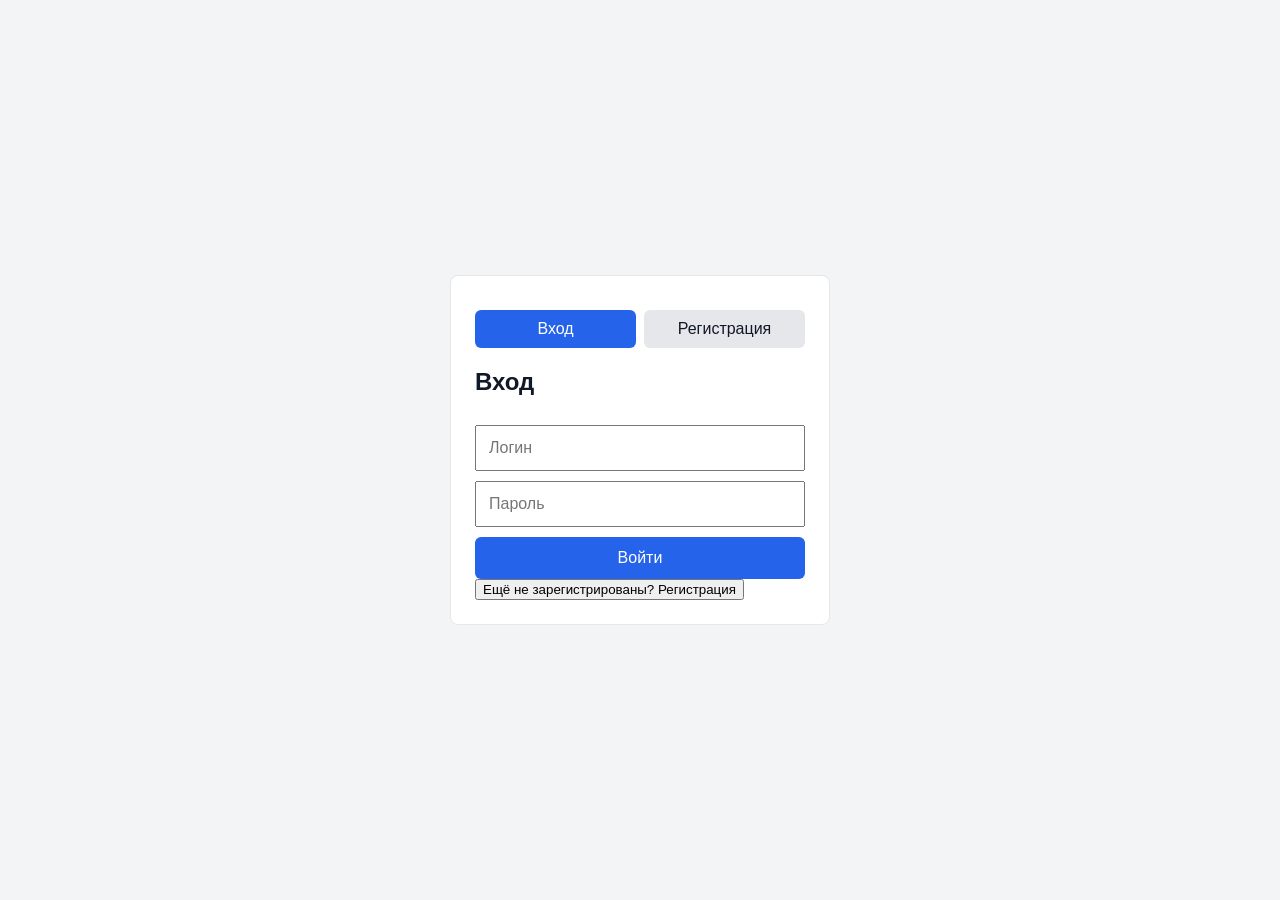
<file: index.html>
<!DOCTYPE html>
<html lang="ru">
<head>
  <meta charset="UTF-8">
  <meta name="viewport" content="width=device-width, initial-scale=1.0">
  <title>Водить.РФ</title>
  <link rel="stylesheet" href="style.css">
</head>
<body>
  <div class="page">
    <section class="auth">
      <div class="tabs">
        <button class="active btn_auth" onclick="showForm('login')">Вход</button>
        <button class="btn_auth" onclick="showForm('register')">Регистрация</button>
      </div>

      <form id="login" class="form active" onsubmit="handleLogin(event)">
        <h2>Вход</h2>
        <input name="login" placeholder="Логин" required>
        <input name="password" type="password" placeholder="Пароль" required>
        <div id="login-error" class="error-message"></div>
        <button class="btn_auth" type="submit">Войти</button>
        <button type="button" class="btn-reg" onclick="showForm('register')">Ещё не зарегистрированы? Регистрация</button>
      </form>

      <form id="register" class="form" onsubmit="handleRegister(event)">
        <h2>Регистрация</h2>
        <input name="login" placeholder="Логин" required>
        <input name="password" type="password" placeholder="Пароль" required>
        <input name="Fname" type="text" placeholder="ФИО" required>
        <input name="date" type="date" placeholder="Дата рождения" required>
        <input name="number" type="number" placeholder="Номер телефона" required>
        <input name="email" type="email" placeholder="Email" required>
        <div id="register-error" class="error-message"></div>
        <button class="btn_auth" type="submit">Создать аккаунт</button>
      </form>
    </section>

  <script>

    function showForm(id) {
      document.querySelectorAll('.form').forEach(form => form.classList.remove('active'));
      document.querySelectorAll('.tabs button').forEach(btn => btn.classList.remove('active'));
      document.getElementById(id).classList.add('active');
      event.target.classList.add('active');
    }

    async function handleLogin(event) {
      event.preventDefault();
      const formData = new FormData(event.target);
      const loginData = {
        login: formData.get('login'),
        password: formData.get('password')
      };

      try {
        const response = await fetch('/api/login', {
          method: 'POST',
          headers: { 'Content-Type': 'application/json' },
          body: JSON.stringify(loginData)
        });

        const result = await response.json();

        if (response.ok) {
          alert('Успешный вход! Добро пожаловать, ' + result.user.login);
          window.location.href = '/slider.html';
        } else {
          document.getElementById('login-error').textContent = result.error;
        }
      } catch (error) {
        document.getElementById('login-error').textContent = 'Ошибка сети';
      }
    }

    async function handleRegister(event) {
      event.preventDefault();
      const formData = new FormData(event.target);
      const registerData = {
        login: formData.get('login'),
        password: formData.get('password'),
        Fname: formData.get('Fname'),
        date: formData.get('date'),
        number: formData.get('number'),
        email: formData.get('email')
      };

      try {
        const response = await fetch('/api/register', {
          method: 'POST',
          headers: { 'Content-Type': 'application/json' },
          body: JSON.stringify(registerData)
        });

        const result = await response.json();

        if (response.ok) {
          alert('Регистрация успешна! Теперь вы можете войти.');
          showForm('login');
        } else {
          document.getElementById('register-error').textContent = result.error;
        }
      } catch (error) {
        document.getElementById('register-error').textContent = 'Ошибка сети';
      }
    }
  </script>
</body>
</html>
</file>
<file: style.css>
* { box-sizing: border-box; }
body {
    margin: 0;
    font-family: Arial, sans-serif;
    background: #f3f4f6;
    color: #111827;
}
.page {
    min-height: 100vh;
    display: flex;
    align-items: center;
    justify-content: center;
    padding: 24px;
}
.auth {
    width: 100%;
    max-width: 380px;
    background: #ffffff;
    padding: 24px;
    border: 1px solid #e5e7eb;
    border-radius: 8px;
}
.tabs { 
    display: flex; 
    gap: 8px; 
    margin-bottom: 16px; 
}
.tabs button { 
    flex: 1; 
    padding: 10px; 
    cursor: pointer; 
}
.form { 
    display: none; 
}
.form.active { 
    display: block; 
}
input { 
    width: 100%; 
    padding: 12px; 
    margin-top: 10px; 
    font-size: 16px; 
}
.btn_auth { 
    border: 0; 
    background: #2563eb; 
    color: white; 
    border-radius: 6px; 
    width: 100%; 
    padding: 12px; 
    margin-top: 10px; 
    font-size: 16px; 
}
.tabs button { 
    background: #e5e7eb;
        color: #111827; 
}
.tabs button.active { 
    background: #2563eb; 
    color: white; 
}

.slider { 
    flex: 1; 
    position: relative; 
    overflow: hidden; 
    width: 700px;
    height: 400px;
    
}
#sliderImage { 
    width: 100%; 
    object-fit: cover;
}
.slider-nav { 
    position: absolute; 
    top: 50%; 
    transform: translateY(-50%); 
    background: rgba(255,255,255,0.7); 
    border: none; 
    padding: 15px; 
    cursor: pointer; 
}
.prev { 
    left: 20px; 
}
.next { 
    right: 40px; 
}

.footer {
    width: 100%;
    background-color: #007BFF;
    padding: 15px;
    color: #ffffff;
}
@media (max-width: 390px) {
    .page { 
        padding: 16px; 
        align-items: flex-start; 
    }
    .auth { 
        margin-top: 48px; 
        padding: 18px; 
    }
}
</file>
